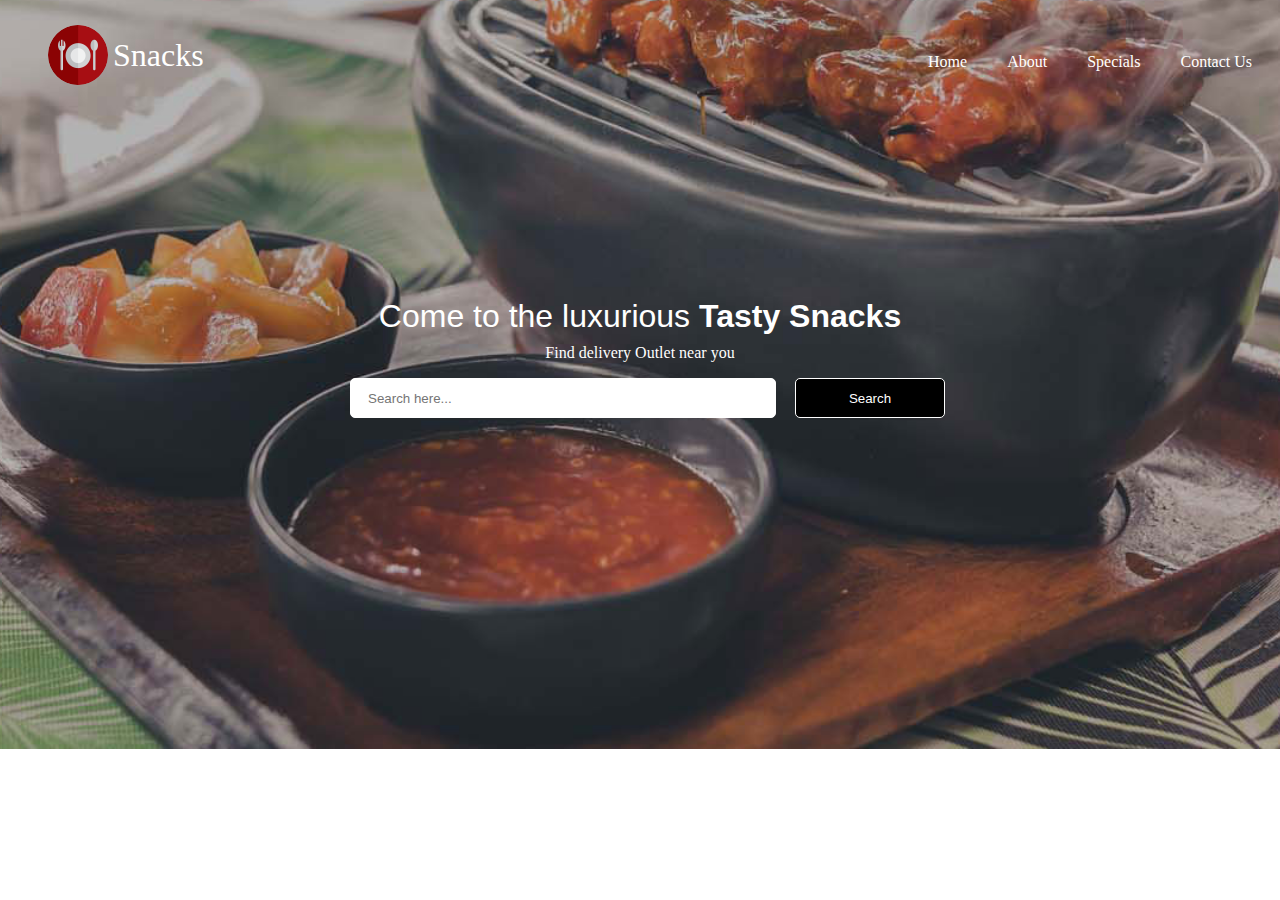
<file: index.html>
<!DOCTYPE html>
<html lang="en">
<head>
    <meta charset="UTF-8">
    <meta name="viewport" content="width=device-width, initial-scale=1.0">
    <link rel="stylesheet" href="index.css">
    <title>Document</title>
</head>
<body class="container">
    <header>
        <nav>
            <div>
                <ul class="links">
                    <li class="mobile"><a href="index.html">Home</a></li>
                    <li class="mobile"><a href="about.html">About</a></li>
                    <li class="mobile"><a href="menu.html">Specials</a></li>
                    <li class="mobile"><a href="contact.html">Contact Us</a></li>
                </ul>
            <ul class="logo">
                <li class="log"><a href="index.html">Snacks</a></li>
                <li class="b"><a href="index.html">Snacks </a></li>
            </ul>
            </div>
            <div>
            <ul class="links">
                <li class="desktop"><a href="index.html">Home</a></li>
                <li class="desktop"><a href="about.html">About</a></li>
                <li class="desktop"><a href="menu.html">Specials</a></li>
                <li class="desktop"><a href="contact.html">Contact Us</a></li>
            </ul>
            </div>
        </nav>
    </header>
    <section>
<p class="title"> Come to the luxurious <strong>Tasty Snacks</strong></p>
<p class="subtitle">Find delivery Outlet near you</p>
<form action="" >
    <div class="wrapper">
    <input type="text" class="search" placeholder="Search here...">
    <input type="button" class="search-button" value="Search">
    </div>
</form>
    </section>
</body>
</html>
</file>
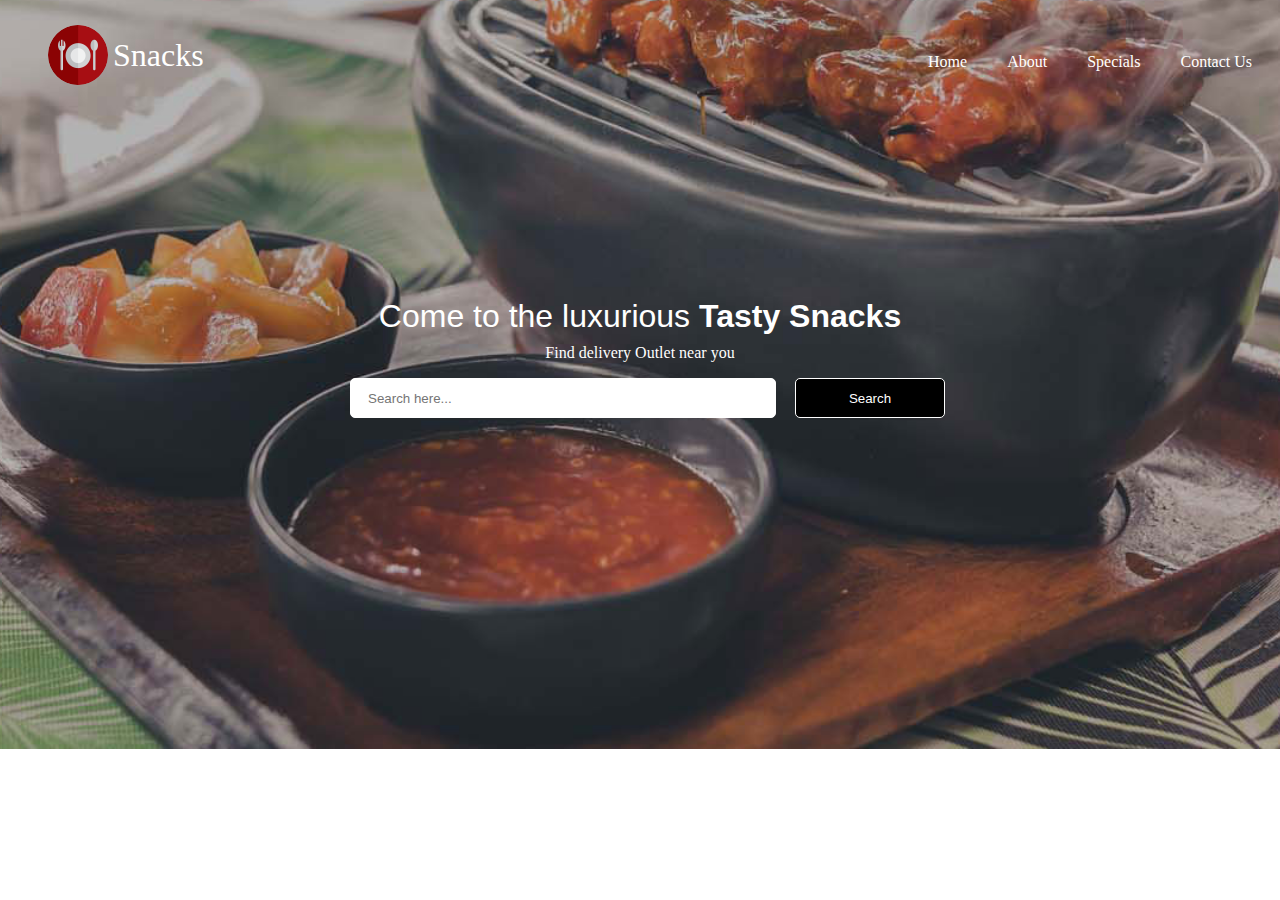
<file: snacks/index.html>
<!DOCTYPE html>
<html lang="en">
<head>
    <meta charset="UTF-8">
    <meta name="viewport" content="width=device-width, initial-scale=1.0">
    <link rel="stylesheet" href="index.css">
    <title>Document</title>
</head>
<body class="container">
    <header>
        <nav>
            <div>
                <ul class="links">
                    <li class="mobile"><a href="index.html">Home</a></li>
                    <li class="mobile"><a href="about.html">About</a></li>
                    <li class="mobile"><a href="menu.html">Specials</a></li>
                    <li class="mobile"><a href="contact.html">Contact Us</a></li>
                </ul>
            <ul class="logo">
                <li class="log"><a href="index.html">Snacks</a></li>
                <li class="b"><a href="index.html">Snacks </a></li>
            </ul>
            </div>
            <div>
            <ul class="links">
                <li class="desktop"><a href="index.html">Home</a></li>
                <li class="desktop"><a href="about.html">About</a></li>
                <li class="desktop"><a href="menu.html">Specials</a></li>
                <li class="desktop"><a href="contact.html">Contact Us</a></li>
            </ul>
            </div>
        </nav>
    </header>
    <section>
<p class="title"> Come to the luxurious <strong>Tasty Snacks</strong></p>
<p class="subtitle">Find delivery Outlet near you</p>
<form action="" >
    <div class="wrapper">
    <input type="text" class="search" placeholder="Search here...">
    <input type="button" class="search-button" value="Search">
    </div>
</form>
    </section>
</body>
</html>
</file>
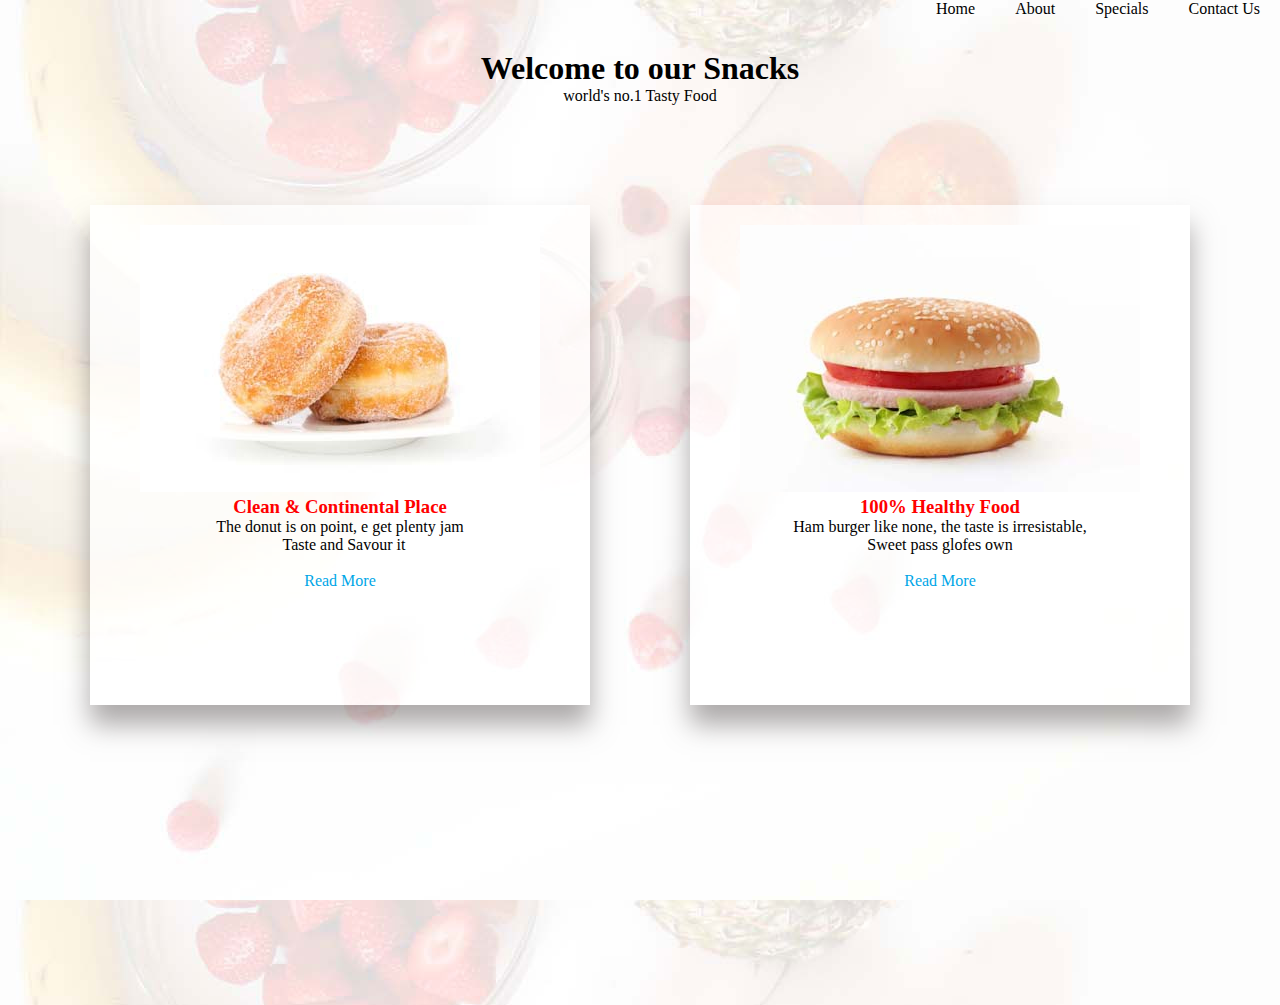
<file: about.html>
<!DOCTYPE html>
<html lang="en">
<head>
    <meta charset="UTF-8">
    <meta name="viewport" content="width=device-width, initial-scale=1.0">
    <link rel="stylesheet" href="about.css">
    <title>Document</title>
</head>
<body>
</head>
<body class="container">
    <header>
        <nav>
            <div>
            <ul class="links">
                <li class="desktop"><a href="index.html">Home</a></li>
                <li class="desktop"><a href="about.html">About</a></li>
                <li class="desktop"><a href="menu.html">Specials</a></li>
                <li class="desktop"><a href="contact.html">Contact Us</a></li>
            </ul>
            </div>
        </nav>
        <div class="title">
            <h1>Welcome to our Snacks</h1>
            <h4>world's no.1 Tasty Food</h4>
    </div>
    </header>
    <section>
      
        <div class="image-container">
            <div class="image-item img-1">
                <img src="a1.jpg" alt="">
                <h3>Clean & Continental Place</h3>
               <p> The donut is on point, e get plenty jam<br>
                         &nbsp;&nbsp;Taste and Savour it</p><br>
                         <a href="login.html" class="a"> Read More </a>
            </div>
            <div class="image-item img-2">
                <img src="a2.jpg" alt="">
                <h3>100% Healthy Food</h3>
               <p> Ham burger like none, the taste is irresistable,<br>
                        Sweet pass glofes own</p><br>
                <a href="login.html" class="a"> Read More </a>
            </div>
        </div>
    </section>
</body>
</html>
</file>
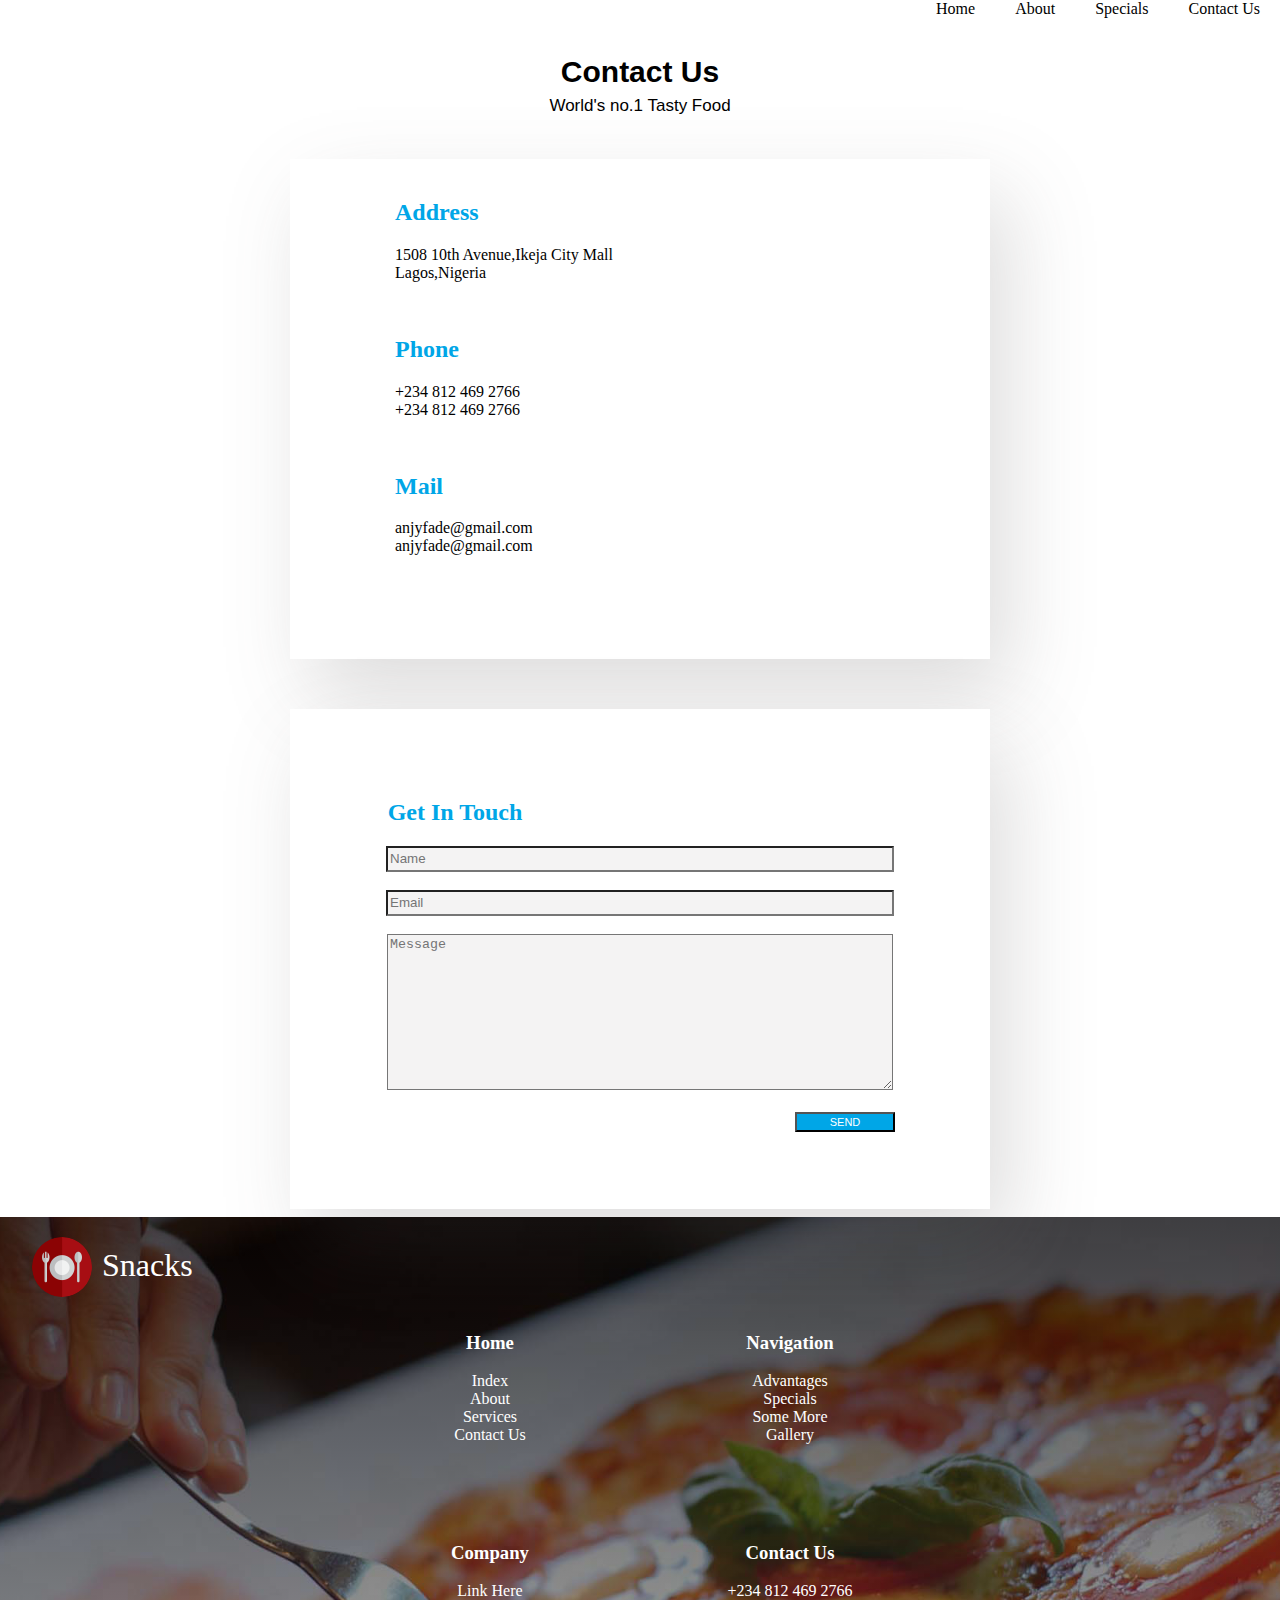
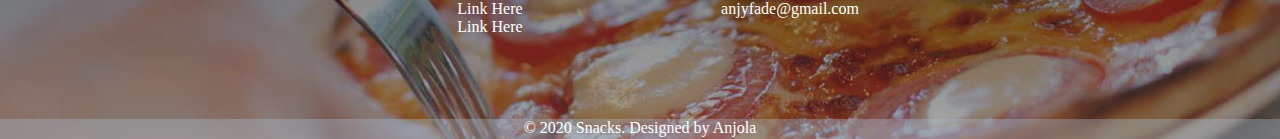
<file: contact.html>
<!DOCTYPE html>
<html lang="en">
<head>
    <meta charset="UTF-8">
    <meta name="viewport" content="width=device-width, initial-scale=1.0">
    <link rel="stylesheet" href="contact.css">
    <title>Document</title>
</head>
<body>
    <header>
        <nav>
            <div>
            <ul class="links">
                <li><a href="index.html">Home</a></li>
                <li><a href="about.html">About</a></li>
                <li><a href="menu.html">Specials</a></li>
                <li><a href="contact.html">Contact Us</a></li>
            </ul>
            </div>
        </nav>
        <div class="title">
            <p class="title-1"><strong>Contact Us</strong><br>
          <span class="q">World's no.1 Tasty Food</span></p><br><br>
     </div>
    </header>
    <section>
    <div class="grid-container">
    <div class="grid-item grid-1">
        <div class="sub-section-1"> 
           <p> <h2>Address</h2>
         1508 10th Avenue,Ikeja City Mall  <br>
         Lagos,Nigeria<br>
         </p><br>
         <p>
             <h2>Phone</h2>
             +234 812 469 2766<br>
             +234 812 469 2766
         </p><br>
         <p>
             <h2>Mail</h2>
             anjyfade@gmail.com<br>
             anjyfade@gmail.com<br>
         </p>
         </div>
    </div>
    <div class="grid-item grid-2">
        <div class="sub-section-2">
        <h2 class="title-2">Get In Touch</h2>
        <form action="" class="contact-form">
        <input type="text" name="Name" placeholder="Name" class="name" required><br><br>
        <input type="email" name="Email" placeholder="Email" class="email" required><br><br>
        <textarea name="message" class="message" placeholder="Message" rows="10" required></textarea><br><br>
        <input type="button" value="SEND" class="button">
    </form>
    </div>
    </div>
    </div>
    </section>  
    <section  class="section">
        <div>
            <ul class="logo">
                <li class="log"><a href="work2.html">Snacks</a></li>
                <li class="b"><a href="work2.html">Snacks </a></li>
            </ul>
            </div>
    <div class="section-container">
    <div class="section-item section-1">
        <p>
            <h3>Home</h3>
            Index<br>
            About<br>
            Services<br>
            Contact Us
    </div>
    <div class="section-item section-2">
        <p>
            <h3>Navigation</h3>
            Advantages<br>
            Specials<br>
            Some More<br>
            Gallery 
        </p>
    </div>
    <div class="section-item section-3">
            <h3>Company</h3>
            <p>Link Here <br>
            Link Here <br>
            Link Here <br>
    </div>
    <div class="section-item section-4">
        <p>
            <h3>Contact Us</h3>
            +234 812 469 2766<br>
            anjyfade@gmail.com
        </p>
    </div>
    </div>
    <footer class="footer"><p class="c">© 2020 Snacks. Designed by Anjola</p> </footer>
    </section>
</body>
</html>
</file>
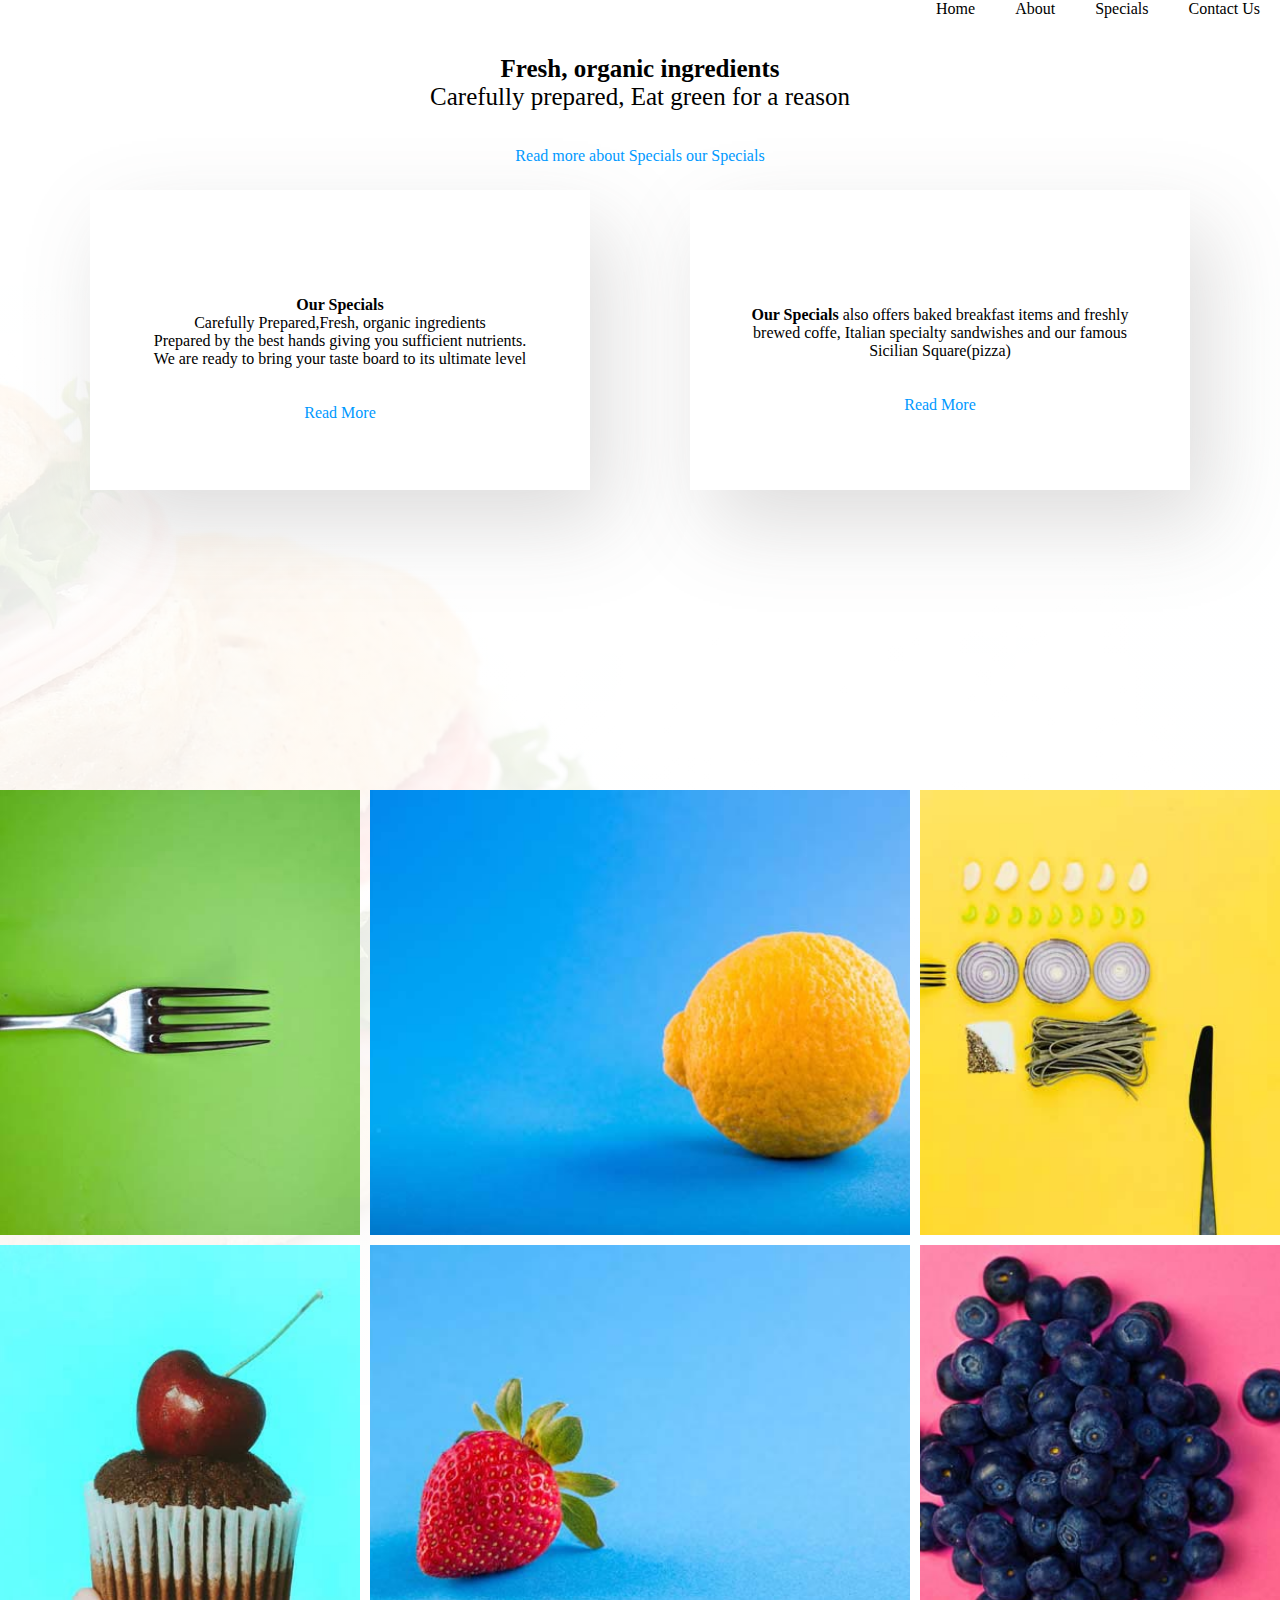
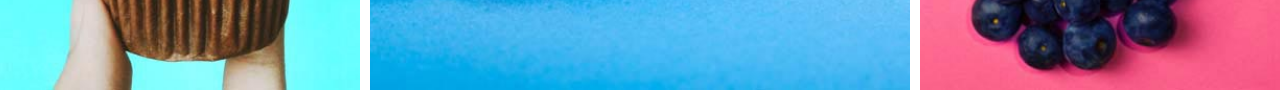
<file: menu.html>
<!DOCTYPE html>
<html lang="en">
<head>
    <meta charset="UTF-8">
    <meta name="viewport" content="width=device-width, initial-scale=1.0">
   <link rel="stylesheet" href="menu.css">
    <title>Document</title>
</head>
<body>
    <header>
        <nav>
            <div>
            <ul class="links">
                <li><a href="index.html">Home</a></li>
                <li><a href="about.html">About</a></li>
                <li><a href="menu.html">Specials</a></li>
                <li><a href="contact.html">Contact Us</a></li>
            </ul>
            </div>
        </nav>
        <div class="title">
           <p class="title-1"><strong>Fresh, organic ingredients</strong><br>
         Carefully prepared, Eat green for a reason</p><br><br>
        <a href="login.html" class="title-2">Read more about Specials our Specials</a>
    </div>
    </header>
    <section>
        <div class="grid-container">
            <div class=" grid-item grid-1">
              <p class="note-1"> <strong>Our Specials</strong><br>
               Carefully Prepared,Fresh, organic ingredients<br>
               Prepared by the best hands giving you sufficient nutrients.<br>
                    We are ready to bring your taste board to its ultimate level
               <br>
              <br><br>
            <a href="login.html" class="more">Read More</a>
            </p>
            </div>
           <!--<div class=" grid-item grid-2"> </div>-->
            <div class=" grid-item grid-3">
                <p class="note-2"><strong>Our Specials</strong>  also offers baked breakfast items and freshly<br>
                                    brewed coffe, Italian specialty sandwishes and our famous <br>
                                        Sicilian Square(pizza)<br><br><br>
                                        <a href="login.html" class="more">Read More</a>   

                </p>
            </div>
        </div>
    </section>
    <section>
        <div class="image-container">
            <div class="image-item image-1">
                
            </div>
            <div class="image-item image-2">
        
            </div>
            <div class="image-item image-3">
                
            </div>
            <div class="image-item image-4">
                
            </div>
            <div class="image-item image-5">
            
            </div>
            <div class="image-item image-6">
            
            </div>
           
        </div>
    </section>
</body>
</html>
</file>
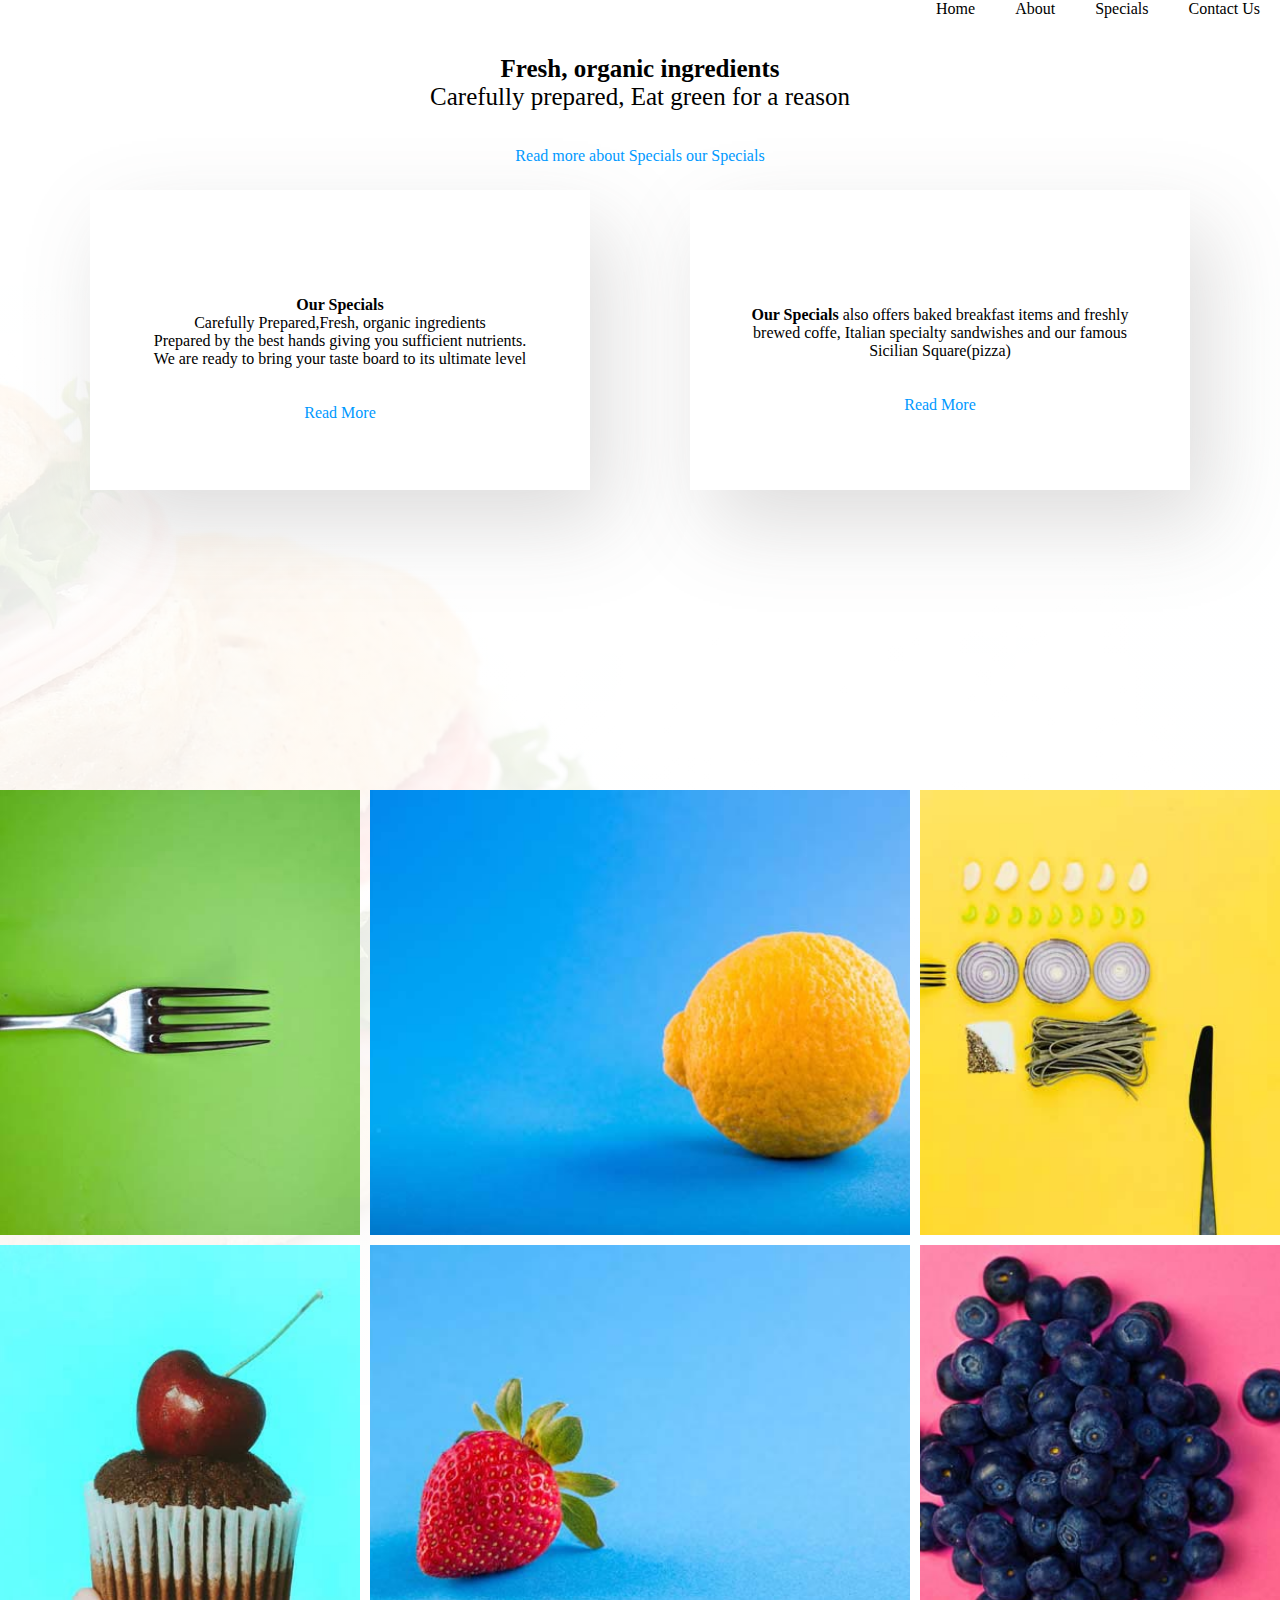
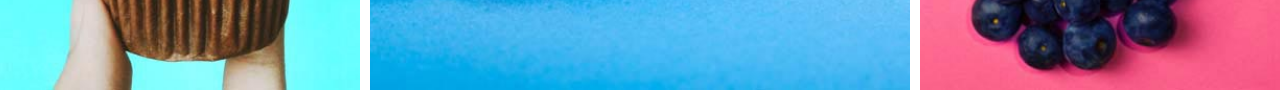
<file: snacks/menu.html>
<!DOCTYPE html>
<html lang="en">
<head>
    <meta charset="UTF-8">
    <meta name="viewport" content="width=device-width, initial-scale=1.0">
   <link rel="stylesheet" href="menu.css">
    <title>Document</title>
</head>
<body>
    <header>
        <nav>
            <div>
            <ul class="links">
                <li><a href="index.html">Home</a></li>
                <li><a href="about.html">About</a></li>
                <li><a href="menu.html">Specials</a></li>
                <li><a href="contact.html">Contact Us</a></li>
            </ul>
            </div>
        </nav>
        <div class="title">
           <p class="title-1"><strong>Fresh, organic ingredients</strong><br>
         Carefully prepared, Eat green for a reason</p><br><br>
        <a href="login.html" class="title-2">Read more about Specials our Specials</a>
    </div>
    </header>
    <section>
        <div class="grid-container">
            <div class=" grid-item grid-1">
              <p class="note-1"> <strong>Our Specials</strong><br>
               Carefully Prepared,Fresh, organic ingredients<br>
               Prepared by the best hands giving you sufficient nutrients.<br>
                    We are ready to bring your taste board to its ultimate level
               <br>
              <br><br>
            <a href="login.html" class="more">Read More</a>
            </p>
            </div>
           <!--<div class=" grid-item grid-2"> </div>-->
            <div class=" grid-item grid-3">
                <p class="note-2"><strong>Our Specials</strong>  also offers baked breakfast items and freshly<br>
                                    brewed coffe, Italian specialty sandwishes and our famous <br>
                                        Sicilian Square(pizza)<br><br><br>
                                        <a href="login.html" class="more">Read More</a>   

                </p>
            </div>
        </div>
    </section>
    <section>
        <div class="image-container">
            <div class="image-item image-1">
                
            </div>
            <div class="image-item image-2">
        
            </div>
            <div class="image-item image-3">
                
            </div>
            <div class="image-item image-4">
                
            </div>
            <div class="image-item image-5">
            
            </div>
            <div class="image-item image-6">
            
            </div>
           
        </div>
    </section>
</body>
</html>
</file>
<file: index.css>
body{
    background-image:url(2.jpg);
    color:white;
    background-position: center;
    background-size: 2000px;
    background-repeat: no-repeat;
}
nav{
    align-items: center;
    display: flex;
    flex-direction: row;
    justify-content: space-between;
}
.logo{
    display: flex;
    flex-direction: row;
   list-style-type: none; 
   text-decoration: none
}
.logo a{
    padding: 5px;
}
.b a{
    position: relative;
    top: -3px;
    text-decoration: none;
    list-style-type: none;
    color: inherit;
    font-size: xx-large;
}
.log{
    background-image: url(aaa.png);
    background-size: cover;
    background-position: center;
    background-repeat: no-repeat;
    display: inline-block;
    text-indent: -999999px;
    height: 60px;
    width:60px;
    text-decoration: none;
    color:inherit;
   position: relative;
   top: -15px;
   border-radius: 50%;
}
.mobile{
    display: none;
}
.links{
    list-style-type: none; 
   text-decoration: none;
   display: flex;
   flex-direction: row;
}
.links a{
    text-decoration: none;
    color: inherit; 
    padding: 20px;  
}
.links a:hover{
    color:red;
}
.links a:active{
    color: grey;
}
section{
    text-align: center;
    padding-top: 150px;
}
.title{
    margin-bottom: -7px;
    font-size: xx-large;
font-weight: normal;
font-family: 'Lucida Sans', 'Lucida Sans Regular', 'Lucida Grande', 'Lucida Sans Unicode', Geneva, Verdana, sans-serif;
}
.subtitle{
    font-size: 200;
    font-weight: 500;
}
form{
    display: flex;
    flex-direction: row;
    flex-wrap: wrap;
    justify-content: center;
    margin: auto;
    max-width: 1000px;
}
.search{
    width: 420px;
  height: 36px;
  border-radius: 5px;
  border: none;
  outline: none;
  border: 1px solid white;
}
.search::placeholder{
    position: relative;
    left: 15px;
}
.search-button{
    position: relative;
    left: 15px;
    color: white;
    outline: none;
    background-color:black;
    padding: 10px;
   width: 150px;
   text-align: center;
   height: 40px;
   border-radius: 5px;
   border: 1px solid white;
}
.search-button:hover{
    background-color: red;
}
@media screen and (max-width: 700px){
    .mobile{
        padding-top:0px ;
      display: inline-block;
       position: relative;
       top: -15px;
    }
    .desktop{
        display: none;
    }
    body{
        background-position: center;
        background-size: initial;
    }
    .search-button{
        margin-top: 10px;
    }
    .title{
        text-align: center;
    }
    .subtitle{
        text-align: center;
    }
}
</file>
<file: snacks/index.css>
body{
    background-image:url(2.jpg);
    color:white;
    background-position: center;
    background-size: 2000px;
    background-repeat: no-repeat;
}
nav{
    align-items: center;
    display: flex;
    flex-direction: row;
    justify-content: space-between;
}
.logo{
    display: flex;
    flex-direction: row;
   list-style-type: none; 
   text-decoration: none
}
.logo a{
    padding: 5px;
}
.b a{
    position: relative;
    top: -3px;
    text-decoration: none;
    list-style-type: none;
    color: inherit;
    font-size: xx-large;
}
.log{
    background-image: url(aaa.png);
    background-size: cover;
    background-position: center;
    background-repeat: no-repeat;
    display: inline-block;
    text-indent: -999999px;
    height: 60px;
    width:60px;
    text-decoration: none;
    color:inherit;
   position: relative;
   top: -15px;
   border-radius: 50%;
}
.mobile{
    display: none;
}
.links{
    list-style-type: none; 
   text-decoration: none;
   display: flex;
   flex-direction: row;
}
.links a{
    text-decoration: none;
    color: inherit; 
    padding: 20px;  
}
.links a:hover{
    color:red;
}
.links a:active{
    color: grey;
}
section{
    text-align: center;
    padding-top: 150px;
}
.title{
    margin-bottom: -7px;
    font-size: xx-large;
font-weight: normal;
font-family: 'Lucida Sans', 'Lucida Sans Regular', 'Lucida Grande', 'Lucida Sans Unicode', Geneva, Verdana, sans-serif;
}
.subtitle{
    font-size: 200;
    font-weight: 500;
}
form{
    display: flex;
    flex-direction: row;
    flex-wrap: wrap;
    justify-content: center;
    margin: auto;
    max-width: 1000px;
}
.search{
    width: 420px;
  height: 36px;
  border-radius: 5px;
  border: none;
  outline: none;
  border: 1px solid white;
}
.search::placeholder{
    position: relative;
    left: 15px;
}
.search-button{
    position: relative;
    left: 15px;
    color: white;
    outline: none;
    background-color:black;
    padding: 10px;
   width: 150px;
   text-align: center;
   height: 40px;
   border-radius: 5px;
   border: 1px solid white;
}
.search-button:hover{
    background-color: red;
}
@media screen and (max-width: 700px){
    .mobile{
        padding-top:0px ;
      display: inline-block;
       position: relative;
       top: -15px;
    }
    .desktop{
        display: none;
    }
    body{
        background-position: center;
        background-size: initial;
    }
    .search-button{
        margin-top: 10px;
    }
    .title{
        text-align: center;
    }
    .subtitle{
        text-align: center;
    }
}
</file>
<file: about.css>
*{
    margin: 0;
    padding: 0;
}
body{
    background-image: url(bg1.jpg);
}
.links li a{
    text-decoration: none;
    list-style-type: none;
    color:black;
    padding: 20px;

}
.links{
    list-style-type: none;
    display: flex;
    flex-direction: row;
    margin: 0px;
    float: right;
}
.links a:hover{
    color:red;
}
.links a:active{
    color:grey;
}
.title{
   justify-items: center;
   text-align: center;
    padding-top:50px; 
}
h4{
   font-weight: lighter; 
}
.image-container{
    height: 100vh;
    border: none;
    display: grid;
    grid-template-columns: 500px 500px;
    grid-template-rows: 500px 500px;
    grid-column-gap: 100px;
    justify-content: center;
   
}
.image-item{
    border: 5px solid;
    padding: 20px;
    background-color: cadetblue;
    position: relative;
    top: 100px;
}
.img-1{
background-color:rgba(255,255,255,0.7);
box-shadow: 0 20px 25px rgba(94,88,88,0.5);
border: none;
text-align: center;
}
.img-2{
    background-color:rgba(255,255,255,0.7);
    box-shadow: 0 20px 25px rgba(94, 88, 88, 0.5);
    border: none;
    text-align: center;
}
.a{
    text-decoration: none;
    color: rgb(0, 166, 231);
}
.a:active{
    color: red;
}
h3{
    color: red;
}
@media screen and (max-width: 1000px) {
    nav{
        display: flex;
      flex-direction: row;
      justify-content: space-around;
    }
}
@media screen and (max-width: 1200px) {
    .image-container{
         display: block;
    }
}
</file>
<file: contact.css>
body{
    margin: 0px;
    padding: 0px;
}
.links{
    list-style-type: none;
    display: flex;
    flex-direction: row;
    margin:0px;
    padding: 0px;
    float: right;
}
.links li a{
    text-decoration: none;
    color: black;
    padding: 20px;
}
.links li a:hover{
    color: red;
}
.links li a:active{
    color: grey;
}
.title{
    justify-items: center;
    text-align: center;
    padding-top:50px;
}
.title-1{
    font-size: 30px;
    margin-top: 5px;
    margin-bottom: 0px;
    font-family: 'Lucida Sans', 'Lucida Sans Regular', 'Lucida Grande', 'Lucida Sans Unicode', Geneva, Verdana, sans-serif;
}
.q{
    position: relative;
    top: -5px;
    margin-bottom: 0px;
    padding-bottom: 0px;
    font-size: 17px;
}
.grid-container{ 
    border: none;
display: grid;
grid-template-columns: 700px;
grid-template-rows: 500px 500px;
grid-column-gap: 100px;
grid-row-gap: 50px;
justify-content: center;
}
.grid-item{
    border: none;
    padding: 20px;
}
.grid-1{
    background-color: white;
    box-shadow: 20px 35px 80px rgba(94, 88, 88, 0.205);
    text-align: center;
   
}
.sub-section-1{
    text-align: left;
    position: relative;
    left:85px;
}
.sub-section-1 h2{
    color: rgb(0, 166, 231);
}
.grid-2{
    text-align: center;
    background-color: white;
    box-shadow: 20px 35px 80px rgba(94, 88, 88, 0.205);
}
.sub-section-2{
    padding-top: 50px;
}
.name{
    background-color: rgba(228, 227, 227, 0.425);
    width: 500px;
    height: 20px;
    outline: none;
}
.email{
    background-color: rgba(228, 227, 227, 0.425);
    width: 500px;
    height: 20px;
    outline: none;
}
.message{
    background-color: rgba(228, 227, 227, 0.425);
    width: 500px;
    outline: none;
}
.button{
    font-size: 11px;
    height: 20px;
    width: 100px;
    position: relative;
    right: -205px;
    outline: none;
    color: white;
    background-color: rgb(0, 166, 231);
}
.button:active{
    background-color: red;
}
.title-2{
    color: rgb(0, 166, 231);
    position: relative;
    left:-185px;
}
.section{
    margin: -8px;
    padding: 0px;
    color: white;
    background-image: linear-gradient(rgb(0,0,0,0.5),rgba(255,255,255,0.1)), url(bg5.jpg);
    background-repeat: no-repeat;
    background-size: cover;
    background-position:center;
}
.log{
    background-image: url(aaa.png);
    background-size: cover;
    background-position: center;
    background-repeat: no-repeat;
    display: inline-block;
    text-indent: -999999px;
    height: 60px;
    width:60px;
    text-decoration: none;
    color:inherit;
   position: relative;
   top: 20px;
   border-radius: 50%;
}
.logo{
    list-style-type: none;
    display: flex;
    flex-direction: row;
}
.b a{
    position: relative;
    top: 30px;
    left: 10px;
    text-decoration: none;
    color: white;
    font-size: xx-large;
}
.section-container{
    border: none;
    display: grid;
    grid-template-columns: 200px 200px;
    grid-template-rows: 200px 200px;
    grid-column-gap: 100px;
    grid-row-gap: 10px;
    justify-content: center;
}
.section-item{
    border: none;
    padding: 20px;
}
.section-1{
    text-align: center;
}
.section-2{
    text-align: center;
}
.section-3{
    text-align: center;
}
.section-4{
    text-align: center;
}
.footer{
    text-align: center;
    align-items: center;
    height: 20px;
    background-color:rgba(167, 185, 202, 0.377);
}
@media screen and (max-width: 700px) {
    nav{
        display: flex;
        flex-direction: row;
        justify-content: space-around;
    }
    .title{
        text-align: center;
        justify-content: center;
        align-items: center;
    }
    .sub-section-1{
        text-align: center;
        position: relative;
        left: 10px;
    }
    .sub-section-2{
        text-align: center;
        position: relative;
        left: 10px;
    }
    .grid-container{
        display: flex;
        flex-wrap: wrap;
    }
    .grid-item{
        flex: 50%;
    }

    .name{
        width: 300px;
    }
    .email{
        width: 300px;
    }
    .message{
        width: 300px;
    }
  .button{
      position: relative;
      left: 0px;
  }
  .title-2{
    position: relative;
    left:0px;
  }
  .section-container{
    display: flex;
    flex-wrap: wrap;
  }
  .section-item{
      flex: 100%;
  }
}
</file>
<file: menu.css>
body{
    margin: 0px;
    padding: 0px;
    background-image: linear-gradient(rgb(255,255,255,0.9),rgba(255,255,255,0.9)), url(bg3.jpg);
    background-repeat: no-repeat;
    background-position: center;
}
.links{
    list-style-type: none;
    display: flex;
    flex-direction: row;
    padding: 0px;
    margin: 0px;
    float: right;
}
.links li a{
text-decoration: none;
color:black;
padding: 20px;
}
.links li a:hover{
    color:red;
}
.links li a:active{
    color: grey;
}
.title{
    justify-items: center;
    text-align: center;
    padding-top:50px;
}
.title-1{
    font-size: 25px;
    margin-top: 5px;
}
.title-2{
    text-decoration: none;
    color: rgb(0, 153, 255);
    position: relative;
    top: -25px;
}
.grid-container{
border: none;
display: grid;
grid-template-columns: 500px 500px ;
grid-template-rows: 300px 300px;
grid-column-gap: 100px;
justify-content: center;
}
.grid-item{
    border: none;
    padding: 20px;
}
.grid-1{
    background-color: white;
    box-shadow: 20px 35px 80px rgba(94, 88, 88, 0.205);
}
/*.grid-2{
grid-row-start: 1;
grid-row-end:6;
grid-column-start:5;
grid-column-end: 4;
background-image: url(/AJ/middle.jpg);
background-repeat: no-repeat;
}*/
.grid-3{
    box-shadow: 20px 35px 80px rgba(94, 88, 88, 0.205);
    background-color: white;
}
.note-1{
    padding-top:70px ;
    text-align: center;
    align-content: center;
}
.note-2{
    padding-top:80px ;
    text-align: center;
}
.more{
    text-decoration: none;
    color:rgb(0, 153, 255);
}
.more:hover{
    color: red;
}
.image-container{
   height: 100vh;
    border: none;
    display: grid;
    grid-template-columns: 2fr 3fr 2fr;
    grid-template-rows: repeat 6(50px) ;
    grid-column-gap: 10px;
    grid-row-gap: 10px;
    justify-content: center;
    /*position: relative;
    top: -200px;*/
}
.image-item{
   /* position: relative;
    top: -280px;*/
    border: none;
    padding: 20px;
}
.image-1{
    background-image: url(g8.jpg);
    background-position: center;
    background-size: cover;
    background-repeat: no-repeat;
    border: none;
    grid-column-start:1;
    grid-column-end: 2;
    grid-row-start:1;
    grid-row-end: 2;
}
.image-2{
   background-image: url(g2.jpg);
    background-position: center;
    background-size: cover;
    border: none;
    grid-column-start:2;
    grid-column-end: 3;
    grid-row-start:1;
    grid-row-end: 2;

}
.image-3{
    background-image: url(g3.jpg);
    background-position: center;
    background-size: cover;
    border: none;
    grid-column-start: 3;
    grid-column-end: 4;
    grid-row-start:1;
    grid-row-end: 2;
}
.image-4{
   background-image: url(g4.jpg);
    background-position: center;
    background-size: cover;
    border: none;
    grid-column-start: 1;
    grid-column-end: 2;
    grid-row-start:2;
    grid-row-end: 3;
}
.image-5{
   background-image: url(g5.jpg);
    background-position: center;
    background-size: cover;
    border: none;
    grid-column-start: 2;
    grid-column-end: 3;
    grid-row-start:2;
    grid-row-end: 3;
}
.image-6{
   background-image: url(g6.jpg);
    background-position: center;
    background-size: cover;
    border: none;
    grid-column-start: 3;
    grid-column-end: 4;
    grid-row-start:2;
    grid-row-end: 3;
}
@media screen and (max-width: 1000px) {
    nav{
        display: flex;
      flex-direction: row;
      justify-content: space-around;
    }
    .title{
        text-align: center;
    }
}
@media screen and (max-width: 1200px) {
    .grid-container{
        display: block;
    }
    .grid-1{
        margin-bottom: 20px;  
    }
   .image-container{
       display: flex;
       flex-wrap: wrap;
   }
   .image-item{
       flex: 30%;
   }
       
    }
</file>
<file: snacks/menu.css>
body{
    margin: 0px;
    padding: 0px;
    background-image: linear-gradient(rgb(255,255,255,0.9),rgba(255,255,255,0.9)), url(bg3.jpg);
    background-repeat: no-repeat;
    background-position: center;
}
.links{
    list-style-type: none;
    display: flex;
    flex-direction: row;
    padding: 0px;
    margin: 0px;
    float: right;
}
.links li a{
text-decoration: none;
color:black;
padding: 20px;
}
.links li a:hover{
    color:red;
}
.links li a:active{
    color: grey;
}
.title{
    justify-items: center;
    text-align: center;
    padding-top:50px;
}
.title-1{
    font-size: 25px;
    margin-top: 5px;
}
.title-2{
    text-decoration: none;
    color: rgb(0, 153, 255);
    position: relative;
    top: -25px;
}
.grid-container{
border: none;
display: grid;
grid-template-columns: 500px 500px ;
grid-template-rows: 300px 300px;
grid-column-gap: 100px;
justify-content: center;
}
.grid-item{
    border: none;
    padding: 20px;
}
.grid-1{
    background-color: white;
    box-shadow: 20px 35px 80px rgba(94, 88, 88, 0.205);
}
/*.grid-2{
grid-row-start: 1;
grid-row-end:6;
grid-column-start:5;
grid-column-end: 4;
background-image: url(/AJ/middle.jpg);
background-repeat: no-repeat;
}*/
.grid-3{
    box-shadow: 20px 35px 80px rgba(94, 88, 88, 0.205);
    background-color: white;
}
.note-1{
    padding-top:70px ;
    text-align: center;
    align-content: center;
}
.note-2{
    padding-top:80px ;
    text-align: center;
}
.more{
    text-decoration: none;
    color:rgb(0, 153, 255);
}
.more:hover{
    color: red;
}
.image-container{
   height: 100vh;
    border: none;
    display: grid;
    grid-template-columns: 2fr 3fr 2fr;
    grid-template-rows: repeat 6(50px) ;
    grid-column-gap: 10px;
    grid-row-gap: 10px;
    justify-content: center;
    /*position: relative;
    top: -200px;*/
}
.image-item{
   /* position: relative;
    top: -280px;*/
    border: none;
    padding: 20px;
}
.image-1{
    background-image: url(g8.jpg);
    background-position: center;
    background-size: cover;
    background-repeat: no-repeat;
    border: none;
    grid-column-start:1;
    grid-column-end: 2;
    grid-row-start:1;
    grid-row-end: 2;
}
.image-2{
   background-image: url(g2.jpg);
    background-position: center;
    background-size: cover;
    border: none;
    grid-column-start:2;
    grid-column-end: 3;
    grid-row-start:1;
    grid-row-end: 2;

}
.image-3{
    background-image: url(g3.jpg);
    background-position: center;
    background-size: cover;
    border: none;
    grid-column-start: 3;
    grid-column-end: 4;
    grid-row-start:1;
    grid-row-end: 2;
}
.image-4{
   background-image: url(g4.jpg);
    background-position: center;
    background-size: cover;
    border: none;
    grid-column-start: 1;
    grid-column-end: 2;
    grid-row-start:2;
    grid-row-end: 3;
}
.image-5{
   background-image: url(g5.jpg);
    background-position: center;
    background-size: cover;
    border: none;
    grid-column-start: 2;
    grid-column-end: 3;
    grid-row-start:2;
    grid-row-end: 3;
}
.image-6{
   background-image: url(g6.jpg);
    background-position: center;
    background-size: cover;
    border: none;
    grid-column-start: 3;
    grid-column-end: 4;
    grid-row-start:2;
    grid-row-end: 3;
}
@media screen and (max-width: 1000px) {
    nav{
        display: flex;
      flex-direction: row;
      justify-content: space-around;
    }
    .title{
        text-align: center;
    }
}
@media screen and (max-width: 1200px) {
    .grid-container{
        display: block;
    }
    .grid-1{
        margin-bottom: 20px;  
    }
   .image-container{
       display: flex;
       flex-wrap: wrap;
   }
   .image-item{
       flex: 30%;
   }
       
    }
</file>
